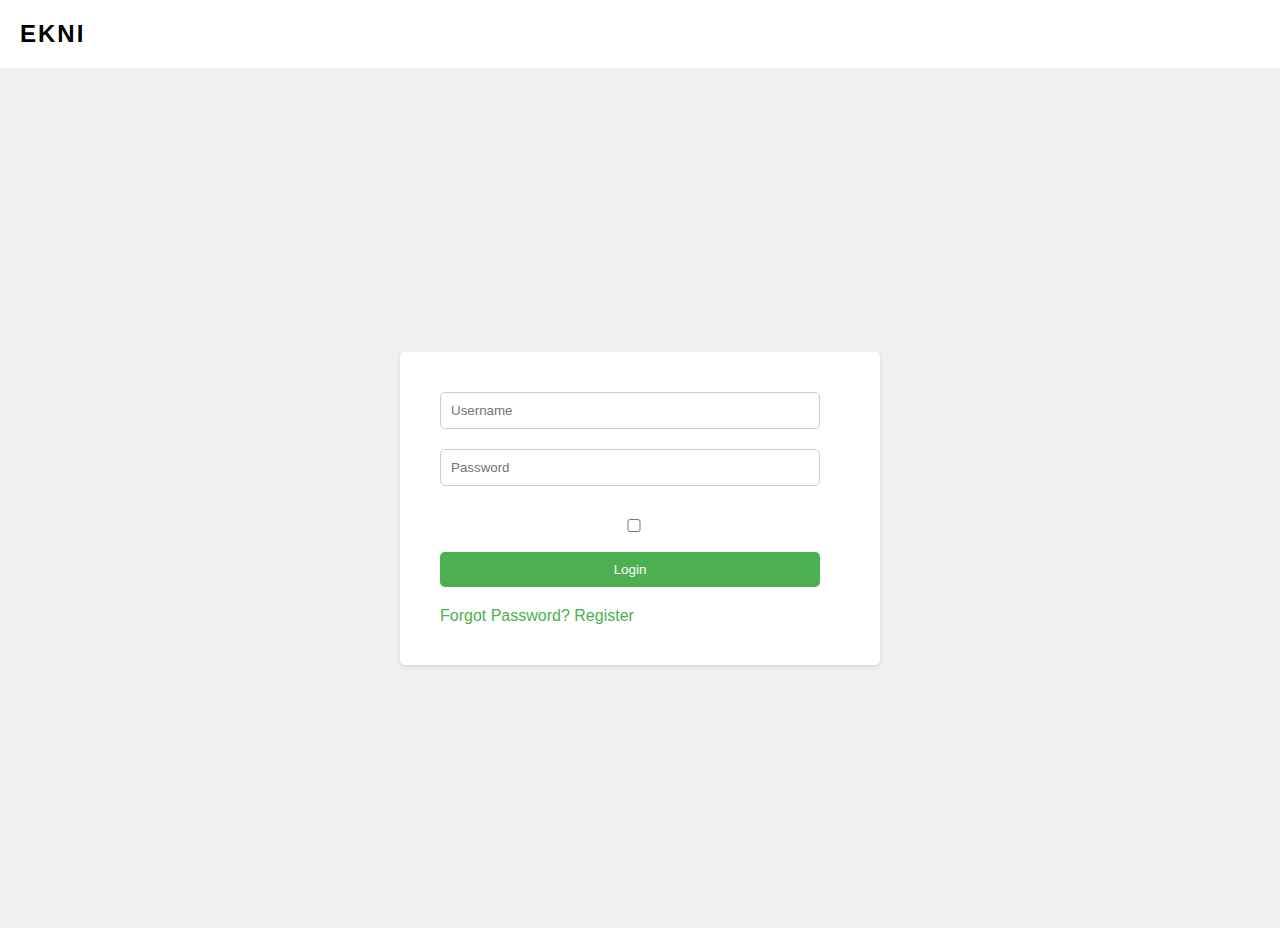
<file: web/index.html>
<!DOCTYPE html>
<html lang="en">

<head>
    <meta charset="UTF-8">
    <meta http-equiv="X-UA-Compatible" content="IE=edge">
    <meta name="viewport" content="width=device-width, initial-scale=1.0">
    <title>Login Page</title>
    <link rel="stylesheet" href="css/ekni.css">
    <style>
        .mfa {
            display: flex;
            align-items: center;
            margin-top: 10px;
        }

        .mfa input[type="checkbox"] {
            margin-right: 10px;
        }

        .mfa input[type="text"] {
            flex-grow: 1;
        }
    </style>
</head>

<body>
    <div class="top-bar">
        EKNI
    </div>
    <div class="black-bar"></div>
    <div class="login-container">
        <form class="login-form">
            <input type="text" id="username" name="username" placeholder="Username" required>
            <input type="password" id="password" name="password" placeholder="Password" required>
            <div class="mfa">
                <input type="checkbox" id="mfa-check" name="mfa-check">
                <input type="text" id="mfa-token" name="mfa-token" placeholder="MFA Token" style="width: 100%; display: none;">
            </div>
            <button type="submit" class="login-btn">Login</button>
            <div class="links">
                <a href="#" class="forgot-password">Forgot Password?</a>
                <a href="#" class="register">Register</a>
            </div>
        </form>
    </div>
    <script>
        document.getElementById('mfa-check').addEventListener('change', function() {
            document.getElementById('mfa-token').style.display = this.checked ? 'inline-block' : 'none';
        });
    </script>
</body>

</html>
</file>
<file: web/css/ekni.css>
/* Reset some default styling */
body, html {
    margin: 0;
    height: 100%;
    font-family: Arial, sans-serif;
}

/* Style the login container */
.login-container {
    display: flex;
    justify-content: center;
    align-items: center;
    height: 100%;
    background-color: #f0f0f0;
}

/* Style the login form */
.login-form {
    background-color: white;
    padding: 40px;
    border-radius: 5px;
    box-shadow: 0 2px 4px rgba(0, 0, 0, 0.1);
    max-width: 400px;
    width: 100%;
}

/* Style the input fields */
.login-form input {
    width: calc(100% - 20px);
    padding: 10px;
    margin-bottom: 20px;
    border: 1px solid #ccc;
    border-radius: 5px;
    box-sizing: border-box;
}

/* Style the login button */
.login-btn {
    width: calc(100% - 20px);
    padding: 10px;
    background-color: #4CAF50;
    color: white;
    border: none;
    border-radius: 5px;
    cursor: pointer;
    box-sizing: border-box;
}

.login-btn:hover {
    background-color: #45a049;
}

/* Style the links */
.links {
    margin-top: 20px;
}

.links a {
    color: #4CAF50;
    text-decoration: none;
}

.links a:hover {
    text-decoration: underline;
}

/* Style the top bar with EKNI text */
.top-bar {
    background-color: white;
    padding: 20px;
    text-align: left;
    font-size: 24px;
    letter-spacing: 2px;
    font-weight: bold;
    box-shadow: 0 2px 4px rgba(0, 0, 0, 0.1);
}

/* Style the black bar */
.left-nav .black-bar {
    background-color: black;
    height: 5px;
    margin-bottom: 20px;
}

/* Update style of the login container to add some top margin */
.login-container {
    padding-top: 20px;  /* Changed margin to padding and increased the space */
    display: flex;
    justify-content: center;
    align-items: center;
    height: calc(100% - 60px);  /* Adjusted the height calculation */
    background-color: #f0f0f0;
}

/* Style for MFA token input field and checkbox when they are displayed */
#mfa-token, label[for="mfa-check"] {
    display: block;
    margin-bottom: 20px;
}

/* Media query for mobile devices */
@media (max-width: 600px) {
    .login-form {
        padding: 20px;
    }

    .login-form input, .login-btn {
        width: calc(100% - 10px);
        padding: 8px;
        margin-bottom: 10px;
    }

    .links {
        margin-top: 10px;
    }

    .top-bar {
        padding: 10px;
        font-size: 20px;
    }
}

/* Media query for tablet devices */
@media (min-width: 601px) and (max-width: 900px) {
    .login-form {
        padding: 30px;
    }

    .login-form input, .login-btn {
        width: calc(100% - 15px);
        padding: 9px;
        margin-bottom: 15px;
    }

    .links {
        margin-top: 15px;
    }

    .top-bar {
        padding: 15px;
        font-size: 22px;
    }
}

/* Style the log off button */
.log-off-btn {
    background-color: #4CAF50;
    color: white;
    border: none;
    padding: 10px 20px;
    border-radius: 5px;
    cursor: pointer;
    float: right;  /* Right align the button */
}

.log-off-btn:hover {
    background-color: #45a049;
}

/* Style the dashboard container */
.dashboard-container {
    display: flex;
}

/* Style the left navigation bar */
.left-nav {
    background-color: #f0f0f0;
    padding: 20px;
    width: 200px;
}

.username {
    font-size: 20px;
    margin-bottom: 20px;
}

.new-client-btn {
    background-color: #4CAF50;
    color: white;
    border: none;
    padding: 10px;
    border-radius: 5px;
    cursor: pointer;
    width: calc(100% - 40px);
}

.new-client-btn:hover {
    background-color: #45a049;
}

/* Style the main content area */
.main-content {
    flex-grow: 1;
    padding: 20px;
    display: flex;
    align-items: center;
}

.qr-code {
    margin-right: 20px;
}

.config-details {
    line-height: 1.6;
}

/* Style the navigation links in the left bar for admin dashboard */
.nav-link {
    display: block;
    color: #4CAF50;
    text-decoration: none;
    margin-bottom: 10px;
}

.nav-link:hover {
    text-decoration: underline;
}

/* Style the main content area for admin dashboard */
.connections-graph {
    width: 100%;
    height: auto;
    border: 1px solid #ccc;
}
</file>
